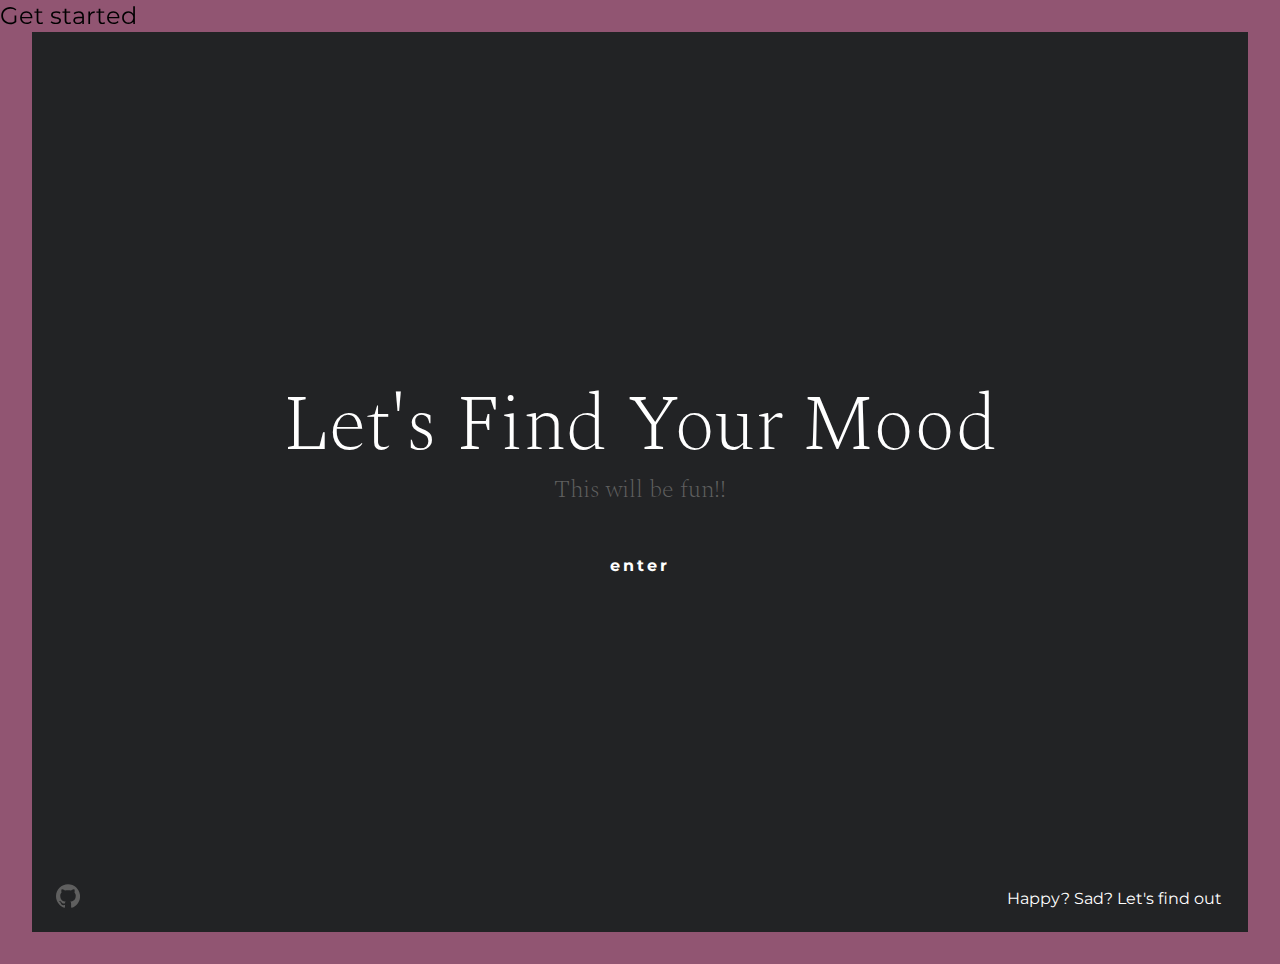
<file: MorphingPageTransition/index.html>
<!DOCTYPE html>
<html lang="en" class="no-js">
	<head>
		<meta charset="UTF-8" />
		<meta name="viewport" content="width=device-width, initial-scale=1">
		<title>Emotionizer</title>
		<meta name="description" content="A page transition where one SVG path is morphed into another" />
		<meta name="keywords" content="page transition, svg, morph, path, javascript, web design, web dev" />
		<meta name="author" content="Codrops" />
		<link rel="shortcut icon" href="favicon.ico">
		<link href="https://fonts.googleapis.com/css?family=Nunito:400,700|Spectral:200" rel="stylesheet">
		<link rel="stylesheet" type="text/css" href="css/normalize.css" />
		<link rel="stylesheet" type="text/css" href="css/demo.css" />
		<link rel="stylesheet" type="text/css" href="pater/pater.css" />
		<link rel="stylesheet" href="css/style.css"/>
		<script>document.documentElement.className = 'js';</script>
	</head>
	<body class="demo-1 loading">
		<svg class="hidden">
			<symbol id="icon-arrow" viewBox="0 0 24 24">
				<title>arrow</title>
				<polygon points="6.3,12.8 20.9,12.8 20.9,11.2 6.3,11.2 10.2,7.2 9,6 3.1,12 9,18 10.2,16.8 "/>
			</symbol>
			<symbol id="icon-drop" viewBox="0 0 24 24">
				<title>drop</title>
				<path d="M12,21c-3.6,0-6.6-3-6.6-6.6C5.4,11,10.8,4,11.4,3.2C11.6,3.1,11.8,3,12,3s0.4,0.1,0.6,0.3c0.6,0.8,6.1,7.8,6.1,11.2C18.6,18.1,15.6,21,12,21zM12,4.8c-1.8,2.4-5.2,7.4-5.2,9.6c0,2.9,2.3,5.2,5.2,5.2s5.2-2.3,5.2-5.2C17.2,12.2,13.8,7.3,12,4.8z"/><path d="M12,18.2c-0.4,0-0.7-0.3-0.7-0.7s0.3-0.7,0.7-0.7c1.3,0,2.4-1.1,2.4-2.4c0-0.4,0.3-0.7,0.7-0.7c0.4,0,0.7,0.3,0.7,0.7C15.8,16.5,14.1,18.2,12,18.2z"/>
			</symbol>
			<symbol id="icon-github" viewBox="0 0 32.6 31.8">
				<title>github</title>
				<path d="M16.3,0C7.3,0,0,7.3,0,16.3c0,7.2,4.7,13.3,11.1,15.5c0.8,0.1,1.1-0.4,1.1-0.8c0-0.4,0-1.4,0-2.8c-4.5,1-5.5-2.2-5.5-2.2c-0.7-1.9-1.8-2.4-1.8-2.4c-1.5-1,0.1-1,0.1-1c1.6,0.1,2.5,1.7,2.5,1.7c1.5,2.5,3.8,1.8,4.7,1.4c0.1-1.1,0.6-1.8,1-2.2c-3.6-0.4-7.4-1.8-7.4-8.1c0-1.8,0.6-3.2,1.7-4.4C7.4,10.7,6.8,9,7.7,6.8c0,0,1.4-0.4,4.5,1.7c1.3-0.4,2.7-0.5,4.1-0.5c1.4,0,2.8,0.2,4.1,0.5c3.1-2.1,4.5-1.7,4.5-1.7c0.9,2.2,0.3,3.9,0.2,4.3c1,1.1,1.7,2.6,1.7,4.4c0,6.3-3.8,7.6-7.4,8c0.6,0.5,1.1,1.5,1.1,3c0,2.2,0,3.9,0,4.5c0,0.4,0.3,0.9,1.1,0.8c6.5-2.2,11.1-8.3,11.1-15.5C32.6,7.3,25.3,0,16.3,0z"/>
			</symbol>
		</svg>
		<main>
			<div class="content content--intro">
				<div class="frame">
					<header class="codrops-header">
						
						
					</header>
					<a class="github" href="https://github.com/codrops/MorphingPageTransition/" title="Find this project on GitHub"><svg class="icon icon--github"><use xlink:href="#icon-github"></use></svg></a>
					<nav class="demos">
						<a class="demo demo--current" href="index.html"><span>Happy? Sad? Let's find out</span></a>
						
					</nav>
				</div>
				<div class="content__inner">
					<h2 class="content__title">Let's Find Your Mood</h2>
					<h3 class="content__subtitle">This will be fun!!</h3>
					<a  class="enter">enter</a>
					
				</div>
				<div class="shape-wrap">
					<svg class="shape" width="100%" height="100vh" preserveAspectRatio="none" viewBox="0 0 1440 800" xmlns:pathdata="http://www.codrops.com/">
						<path d="M -44,-50 C -52.71,28.52 15.86,8.186 184,14.69 383.3,22.39 462.5,12.58 638,14 835.5,15.6 987,6.4 1194,13.86 1661,30.68 1652,-36.74 1582,-140.1 1512,-243.5 15.88,-589.5 -44,-50 Z" pathdata:id="M -44,-50 C -137.1,117.4 67.86,445.5 236,452 435.3,459.7 500.5,242.6 676,244 873.5,245.6 957,522.4 1154,594 1593,753.7 1793,226.3 1582,-126 1371,-478.3 219.8,-524.2 -44,-50 Z"></path>
					</svg>
				</div>
			</div><!-- /content -->
			<div class="content content--fixed" >
						<div id="step" class="sleep">1</div>
						<form id="hire_us">
							<p id="pin_0" class="click pulse">Get started</p>
							<p id="pin_1"></p>
							<p>
								<input id="your_name" type="text" class="sleep" autocomplete="off" spellcheck="false" />
							</p>
							<p id="pin_2"></p>
							<p>
								<input id="email_address" type="email" class="sleep" autocomplete="off" spellcheck="false" />
							</p>
							<p id="pin_3"></p>
							<p>
								<input id="your_color" type="text" class="sleep" autocomplete="off" spellcheck="false" />
							</p>
							<p id="pin_4"></p>
							<p id="pin_5"></p>
							<p id="pin_6"></p>
							<p id="type" contenteditable="true" class="sleep">Feel free to use <b>bold (Ctrl-B)</b>, <i>italics (Ctrl-I),</i> even <u>underlines (Ctrl-U)</u> if you must..</p>
							<p id="pin_7"></p>
							<input id="go" class="sleep" type="button" value="send us your pitch" />
							<p id="pin_8"></p>
							<p id="pin_9"></p>
						</form>
						  
						<script  src="js/index.js"></script>
			</div>
			<script src="js/imagesloaded.pkgd.min.js"></script>
			<script src="js/charming.min.js"></script>
			<script src="js/anime.min.js"></script>
			<script src="js/demo1.js"></script>
			
		</main>
	</body>
</html>
</file>
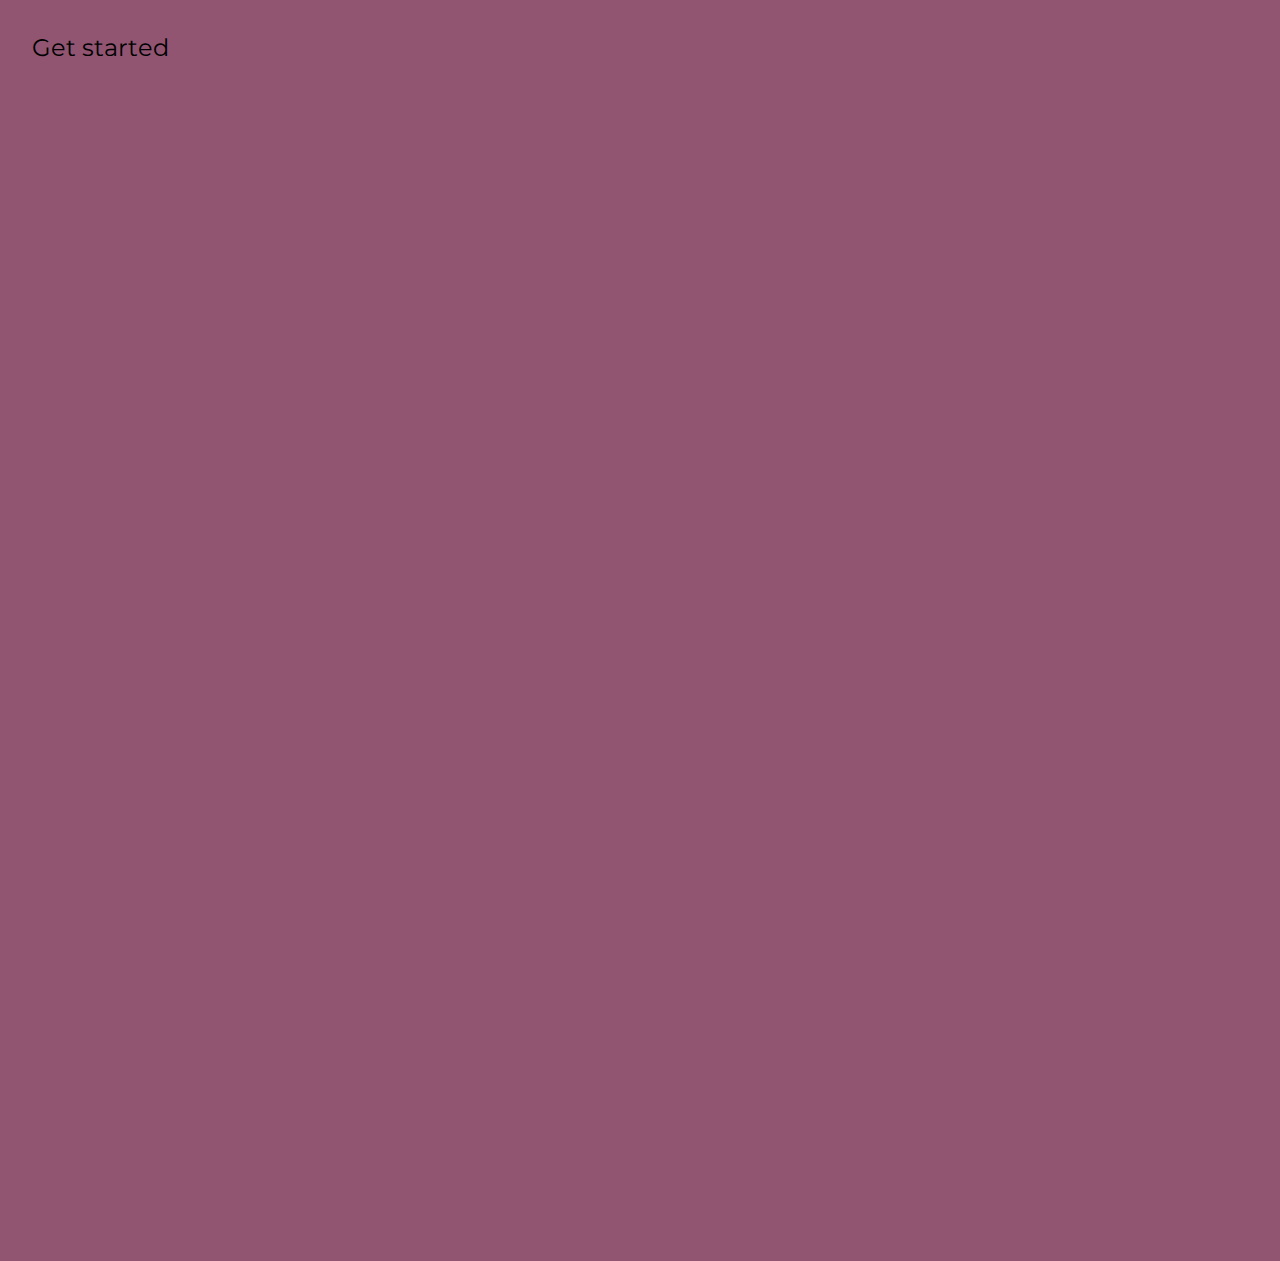
<file: MorphingPageTransition/dash.html>
<!DOCTYPE html>
<html lang="en" >

<head>
  <meta charset="UTF-8">
  <title>question form</title>
  
  
  
      <link rel="stylesheet" href="css/style.css">

  
</head>

<body>

  <div id="step" class="sleep">1</div>
<form id="hire_us">
	<p id="pin_0" class="click pulse">Get started</p>
	<p id="pin_1"></p>
	<p>
		<input id="your_name" type="text" class="sleep" autocomplete="off" spellcheck="false" />
	</p>
	<p id="pin_2"></p>
	<p>
		<input id="email_address" type="email" class="sleep" autocomplete="off" spellcheck="false" />
	</p>
	<p id="pin_3"></p>
	<p>
		<input id="your_color" type="text" class="sleep" autocomplete="off" spellcheck="false" />
	</p>
	<p id="pin_4"></p>
	<p id="pin_5"></p>
	<p id="pin_6"></p>
	<p id="type" contenteditable="true" class="sleep">Feel free to use <b>bold (Ctrl-B)</b>, <i>italics (Ctrl-I),</i> even <u>underlines (Ctrl-U)</u> if you must..</p>
	<p id="pin_7"></p>
	<input id="go" class="sleep" type="button" value="send us your pitch" />
	<p id="pin_8"></p>
	<p id="pin_9"></p>
</form>
  
  

    <script  src="js/index.js"></script>




</body>

</html>
</file>
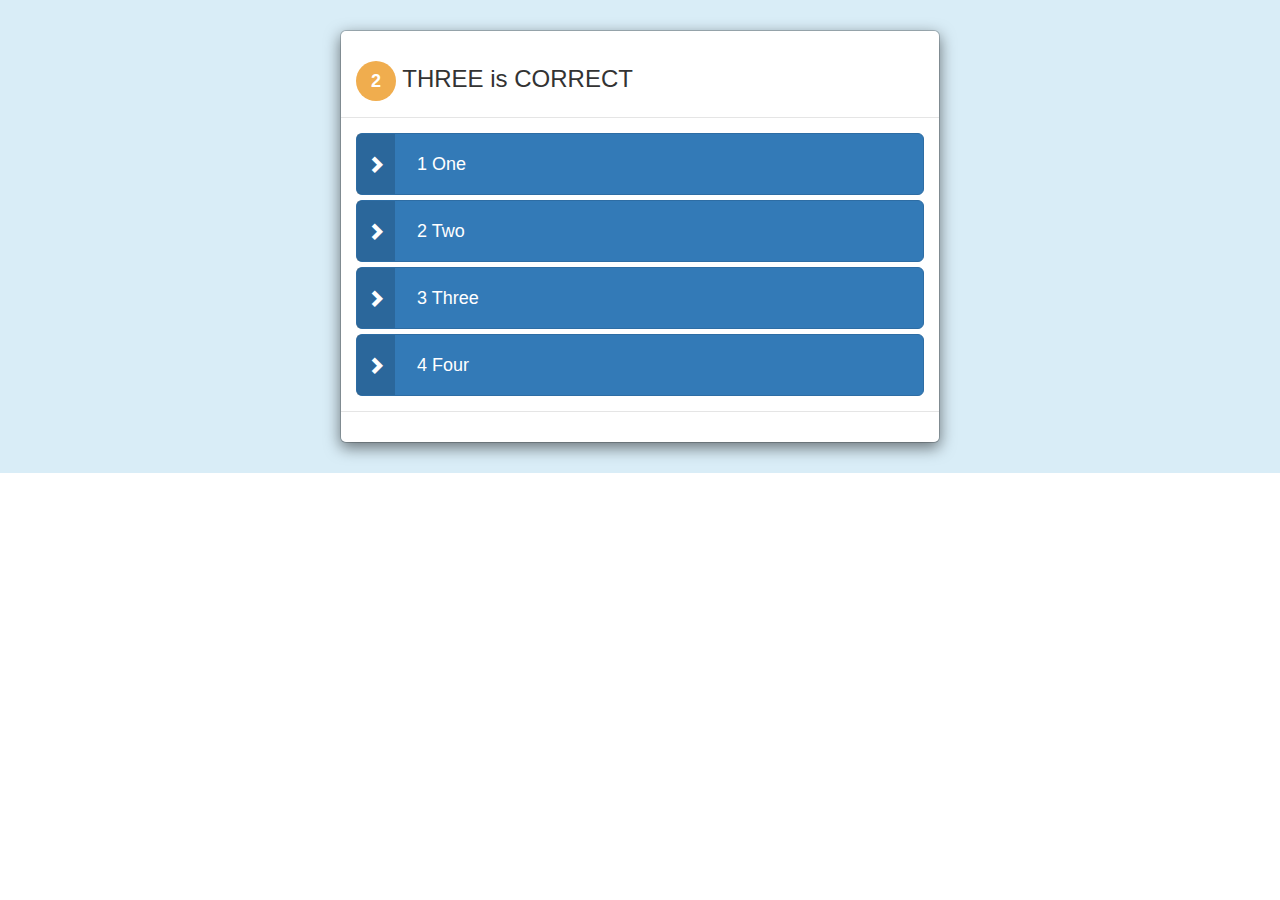
<file: qa template/modal_quiz_with_radio_button.html>
<!DOCTYPE html>
<html lang="en">
<head>
    <meta charset="utf-8">
    <!-- This file has been downloaded from Bootsnipp.com. Enjoy! -->
    <title>Modal Quiz with Radio button - Bootsnipp.com</title>
        <meta name="viewport" content="width=device-width, initial-scale=1">
    <link href="http://maxcdn.bootstrapcdn.com/bootstrap/3.3.0/css/bootstrap.min.css" rel="stylesheet">
    <style type="text/css">
        #qid {
  padding: 10px 15px;
  -moz-border-radius: 50px;
  -webkit-border-radius: 50px;
  border-radius: 20px;
}
label.btn {
    padding: 18px 60px;
    white-space: normal;
    -webkit-transform: scale(1.0);
    -moz-transform: scale(1.0);
    -o-transform: scale(1.0);
    -webkit-transition-duration: .3s;
    -moz-transition-duration: .3s;
    -o-transition-duration: .3s
}

label.btn:hover {
    text-shadow: 0 3px 2px rgba(0,0,0,0.4);
    -webkit-transform: scale(1.1);
    -moz-transform: scale(1.1);
    -o-transform: scale(1.1)
}
label.btn-block {
    text-align: left;
    position: relative
}

label .btn-label {
    position: absolute;
    left: 0;
    top: 0;
    display: inline-block;
    padding: 0 10px;
    background: rgba(0,0,0,.15);
    height: 100%
}

label .glyphicon {
    top: 34%
}
.element-animation1 {
    animation: animationFrames ease .8s;
    animation-iteration-count: 1;
    transform-origin: 50% 50%;
    -webkit-animation: animationFrames ease .8s;
    -webkit-animation-iteration-count: 1;
    -webkit-transform-origin: 50% 50%;
    -ms-animation: animationFrames ease .8s;
    -ms-animation-iteration-count: 1;
    -ms-transform-origin: 50% 50%
}
.element-animation2 {
    animation: animationFrames ease 1s;
    animation-iteration-count: 1;
    transform-origin: 50% 50%;
    -webkit-animation: animationFrames ease 1s;
    -webkit-animation-iteration-count: 1;
    -webkit-transform-origin: 50% 50%;
    -ms-animation: animationFrames ease 1s;
    -ms-animation-iteration-count: 1;
    -ms-transform-origin: 50% 50%
}
.element-animation3 {
    animation: animationFrames ease 1.2s;
    animation-iteration-count: 1;
    transform-origin: 50% 50%;
    -webkit-animation: animationFrames ease 1.2s;
    -webkit-animation-iteration-count: 1;
    -webkit-transform-origin: 50% 50%;
    -ms-animation: animationFrames ease 1.2s;
    -ms-animation-iteration-count: 1;
    -ms-transform-origin: 50% 50%
}
.element-animation4 {
    animation: animationFrames ease 1.4s;
    animation-iteration-count: 1;
    transform-origin: 50% 50%;
    -webkit-animation: animationFrames ease 1.4s;
    -webkit-animation-iteration-count: 1;
    -webkit-transform-origin: 50% 50%;
    -ms-animation: animationFrames ease 1.4s;
    -ms-animation-iteration-count: 1;
    -ms-transform-origin: 50% 50%
}
@keyframes animationFrames {
    0% {
        opacity: 0;
        transform: translate(-1500px,0px)
    }

    60% {
        opacity: 1;
        transform: translate(30px,0px)
    }

    80% {
        transform: translate(-10px,0px)
    }

    100% {
        opacity: 1;
        transform: translate(0px,0px)
    }
}

@-webkit-keyframes animationFrames {
    0% {
        opacity: 0;
        -webkit-transform: translate(-1500px,0px)
    }
    60% {
        opacity: 1;
        -webkit-transform: translate(30px,0px)
    }

    80% {
        -webkit-transform: translate(-10px,0px)
    }

    100% {
        opacity: 1;
        -webkit-transform: translate(0px,0px)
    }
}

@-ms-keyframes animationFrames {
    0% {
        opacity: 0;
        -ms-transform: translate(-1500px,0px)
    }

    60% {
        opacity: 1;
        -ms-transform: translate(30px,0px)
    }
    80% {
        -ms-transform: translate(-10px,0px)
    }

    100% {
        opacity: 1;
        -ms-transform: translate(0px,0px)
    }
}

.modal-header {
    background-color: transparent;
    color: inherit
}

.modal-body {
    min-height: 205px
}
#loadbar {
    position: absolute;
    width: 62px;
    height: 77px;
    top: 2em
}
.blockG {
    position: absolute;
    background-color: #FFF;
    width: 10px;
    height: 24px;
    -moz-border-radius: 8px 8px 0 0;
    -moz-transform: scale(0.4);
    -moz-animation-name: fadeG;
    -moz-animation-duration: .8800000000000001s;
    -moz-animation-iteration-count: infinite;
    -moz-animation-direction: linear;
    -webkit-border-radius: 8px 8px 0 0;
    -webkit-transform: scale(0.4);
    -webkit-animation-name: fadeG;
    -webkit-animation-duration: .8800000000000001s;
    -webkit-animation-iteration-count: infinite;
    -webkit-animation-direction: linear;
    -ms-border-radius: 8px 8px 0 0;
    -ms-transform: scale(0.4);
    -ms-animation-name: fadeG;
    -ms-animation-duration: .8800000000000001s;
    -ms-animation-iteration-count: infinite;
    -ms-animation-direction: linear;
    -o-border-radius: 8px 8px 0 0;
    -o-transform: scale(0.4);
    -o-animation-name: fadeG;
    -o-animation-duration: .8800000000000001s;
    -o-animation-iteration-count: infinite;
    -o-animation-direction: linear;
    border-radius: 8px 8px 0 0;
    transform: scale(0.4);
    animation-name: fadeG;
    animation-duration: .8800000000000001s;
    animation-iteration-count: infinite;
    animation-direction: linear
}
#rotateG_01 {
    left: 0;
    top: 28px;
    -moz-animation-delay: .33s;
    -moz-transform: rotate(-90deg);
    -webkit-animation-delay: .33s;
    -webkit-transform: rotate(-90deg);
    -ms-animation-delay: .33s;
    -ms-transform: rotate(-90deg);
    -o-animation-delay: .33s;
    -o-transform: rotate(-90deg);
    animation-delay: .33s;
    transform: rotate(-90deg)
}
#rotateG_02 {
    left: 8px;
    top: 10px;
    -moz-animation-delay: .44000000000000006s;
    -moz-transform: rotate(-45deg);
    -webkit-animation-delay: .44000000000000006s;
    -webkit-transform: rotate(-45deg);
    -ms-animation-delay: .44000000000000006s;
    -ms-transform: rotate(-45deg);
    -o-animation-delay: .44000000000000006s;
    -o-transform: rotate(-45deg);
    animation-delay: .44000000000000006s;
    transform: rotate(-45deg)
}
#rotateG_03 {
    left: 26px;
    top: 3px;
    -moz-animation-delay: .55s;
    -moz-transform: rotate(0deg);
    -webkit-animation-delay: .55s;
    -webkit-transform: rotate(0deg);
    -ms-animation-delay: .55s;
    -ms-transform: rotate(0deg);
    -o-animation-delay: .55s;
    -o-transform: rotate(0deg);
    animation-delay: .55s;
    transform: rotate(0deg)
}
#rotateG_04 {
    right: 8px;
    top: 10px;
    -moz-animation-delay: .66s;
    -moz-transform: rotate(45deg);
    -webkit-animation-delay: .66s;
    -webkit-transform: rotate(45deg);
    -ms-animation-delay: .66s;
    -ms-transform: rotate(45deg);
    -o-animation-delay: .66s;
    -o-transform: rotate(45deg);
    animation-delay: .66s;
    transform: rotate(45deg)
}
#rotateG_05 {
    right: 0;
    top: 28px;
    -moz-animation-delay: .7700000000000001s;
    -moz-transform: rotate(90deg);
    -webkit-animation-delay: .7700000000000001s;
    -webkit-transform: rotate(90deg);
    -ms-animation-delay: .7700000000000001s;
    -ms-transform: rotate(90deg);
    -o-animation-delay: .7700000000000001s;
    -o-transform: rotate(90deg);
    animation-delay: .7700000000000001s;
    transform: rotate(90deg)
}
#rotateG_06 {
    right: 8px;
    bottom: 7px;
    -moz-animation-delay: .8800000000000001s;
    -moz-transform: rotate(135deg);
    -webkit-animation-delay: .8800000000000001s;
    -webkit-transform: rotate(135deg);
    -ms-animation-delay: .8800000000000001s;
    -ms-transform: rotate(135deg);
    -o-animation-delay: .8800000000000001s;
    -o-transform: rotate(135deg);
    animation-delay: .8800000000000001s;
    transform: rotate(135deg)
}
#rotateG_07 {
    bottom: 0;
    left: 26px;
    -moz-animation-delay: .99s;
    -moz-transform: rotate(180deg);
    -webkit-animation-delay: .99s;
    -webkit-transform: rotate(180deg);
    -ms-animation-delay: .99s;
    -ms-transform: rotate(180deg);
    -o-animation-delay: .99s;
    -o-transform: rotate(180deg);
    animation-delay: .99s;
    transform: rotate(180deg)
}
#rotateG_08 {
    left: 8px;
    bottom: 7px;
    -moz-animation-delay: 1.1s;
    -moz-transform: rotate(-135deg);
    -webkit-animation-delay: 1.1s;
    -webkit-transform: rotate(-135deg);
    -ms-animation-delay: 1.1s;
    -ms-transform: rotate(-135deg);
    -o-animation-delay: 1.1s;
    -o-transform: rotate(-135deg);
    animation-delay: 1.1s;
    transform: rotate(-135deg)
}
@-moz-keyframes fadeG {
    0% {
        background-color: #000
    }

    100% {
        background-color: #FFF
    }
}

@-webkit-keyframes fadeG {
    0% {
        background-color: #000
    }

    100% {
        background-color: #FFF
    }
}

@-ms-keyframes fadeG {
    0% {
        background-color: #000
    }

    100% {
        background-color: #FFF
    }
}

@-o-keyframes fadeG {
    0% {
        background-color: #000
    }
    100% {
        background-color: #FFF
    }
}

@keyframes fadeG {
    0% {
        background-color: #000
    }

    100% {
        background-color: #FFF
    }
}

    </style>
    <script src="http://code.jquery.com/jquery-1.11.1.min.js"></script>
    <script src="http://maxcdn.bootstrapcdn.com/bootstrap/3.3.0/js/bootstrap.min.js"></script>
</head>
<body>
<div class="container-fluid bg-info">
    <div class="modal-dialog">
      <div class="modal-content">
         <div class="modal-header">
            <h3><span class="label label-warning" id="qid">2</span> THREE is CORRECT</h3>
        </div>
        <div class="modal-body">
            <div class="col-xs-3 col-xs-offset-5">
               <div id="loadbar" style="display: none;">
                  <div class="blockG" id="rotateG_01"></div>
                  <div class="blockG" id="rotateG_02"></div>
                  <div class="blockG" id="rotateG_03"></div>
                  <div class="blockG" id="rotateG_04"></div>
                  <div class="blockG" id="rotateG_05"></div>
                  <div class="blockG" id="rotateG_06"></div>
                  <div class="blockG" id="rotateG_07"></div>
                  <div class="blockG" id="rotateG_08"></div>
              </div>
          </div>

          <div class="quiz" id="quiz" data-toggle="buttons">
           <label class="element-animation1 btn btn-lg btn-primary btn-block"><span class="btn-label"><i class="glyphicon glyphicon-chevron-right"></i></span> <input type="radio" name="q_answer" value="1">1 One</label>
           <label class="element-animation2 btn btn-lg btn-primary btn-block"><span class="btn-label"><i class="glyphicon glyphicon-chevron-right"></i></span> <input type="radio" name="q_answer" value="2">2 Two</label>
           <label class="element-animation3 btn btn-lg btn-primary btn-block"><span class="btn-label"><i class="glyphicon glyphicon-chevron-right"></i></span> <input type="radio" name="q_answer" value="3">3 Three</label>
           <label class="element-animation4 btn btn-lg btn-primary btn-block"><span class="btn-label"><i class="glyphicon glyphicon-chevron-right"></i></span> <input type="radio" name="q_answer" value="4">4 Four</label>
       </div>
   </div>
   <div class="modal-footer text-muted">
    <span id="answer"></span>
</div>
</div>
</div>
</div>
<script type="text/javascript">
$(function(){
    var loading = $('#loadbar').hide();
    $(document)
    .ajaxStart(function () {
        loading.show();
    }).ajaxStop(function () {
    	loading.hide();
    });
    
    $("label.btn").on('click',function () {
    	var choice = $(this).find('input:radio').val();
    	$('#loadbar').show();
    	$('#quiz').fadeOut();
    	setTimeout(function(){
           $( "#answer" ).html(  $(this).checking(choice) );      
            $('#quiz').show();
            $('#loadbar').fadeOut();
           /* something else */
    	}, 1500);
    });

    $ans = 3;

    $.fn.checking = function(ck) {
        if (ck != $ans)
            return 'INCORRECT';
        else 
            return 'CORRECT';
    }; 
});	

</script>
</body>
</html>
</file>
<file: MorphingPageTransition/css/demo.css>
*,
*::after,
*::before {
	box-sizing: border-box;
}

body {
	font-family: 'Nunito', sans-serif;
	min-height: 100vh;
	color: #57585c;
	color: var(--color-text);
	background-color: #fff;
	-webkit-font-smoothing: antialiased;
	-moz-osx-font-smoothing: grayscale;
}

/* Color schemes */
.demo-1 {
	--color-text: #fff;
	--color-link: #5f5f5f;
	--color-link-hover: #ff963b;
	--color-enter: #fff;
	--color-title: #fff;
	--color-subtitle: #5f5f5f;
	--color-menu-item: #000;
	--color-menu-item-hover: #ff963b;
	--color-menu-item-hover-alt: #8544da;
	--color-content: #222325;
	--color-content-fixed: #ddd;
	--font-alt: 200 6vw/1 'Spectral', serif;
	--color-next: #5f5f5f;
	--color-next-hover: #8544da;
}

.demo-2 {
	--color-text: #fff;
	--color-link: #002068;
	--color-link-hover: #d8d1d1;
	--color-enter: #ecec11;
	--color-title: #ffffff;
	--color-subtitle: #002068;
	--color-menu-item: #fff;
	--color-menu-item-hover: #000;
	--color-menu-item-hover-alt: #000;
	--color-content: #013bbb;
	--color-content-fixed: #ddd;
	--font-alt: 400 6vw/1 'Fugaz One', serif;
	--color-next: #fff;
	--color-next-hover: #000;
}

.demo-3 {
	--color-text: #fff;
	--color-link: #4c0a75;
	--color-link-hover: #f470d2;
	--color-enter: #f470d2;
	--color-title: #ffffff;
	--color-subtitle: #4c0a75;
	--color-menu-item: #000;
	--color-menu-item-hover: #4c0a75;
	--color-menu-item-hover-alt: #8544da;
	--color-content: #ffb4ec;
	--color-content-fixed: #ddd;
	--font-alt: 400 6vw/1 'Chewy', serif;
	--color-next: #fff;
	--color-next-hover: #000;
}

.demo-4 {
	--color-text: #4b2cf2;
	--color-link: #ec2525;
	--color-link-hover: #fff;
	--color-enter: #4b2cf2;
	--color-title: #ffffff;
	--color-subtitle: #ec2525;
	--color-content: #1c1b1b;
	--font-alt: 400 5vw/1 'Poppins', serif;
}

/* Page Loader */
.js .loading::before {
	content: '';
	position: fixed;
	z-index: 10000;
	top: 0;
	left: 0;
	width: 100%;
	height: 100%;
	background: #ccd8e4;
	background: var(--color-content);
}

.js .loading::after {
	content: '';
	position: fixed;
	z-index: 10000;
	top: 50%;
	left: 50%;
	width: 50px;
	height: 50px;
	margin: -25px 0 0 -25px;
	pointer-events: none;
	background: #333;
	background: var(--color-text);
	border-radius: 50%;
	animation: loaderAnim 0.5s ease infinite alternate forwards;
}

@keyframes loaderAnim {
	0% {
		transform: scale3d(0.5,0.5,1);
	}
	100% {
		transform: scale3d(1,1,1);
	}
}

a {
	text-decoration: none;
	color: #5d93d8;
	color: var(--color-link);
	outline: none;
}

a:hover,
a:focus {
	color: #423c2b;
	color: var(--color-link-hover);
	outline: none;
}

.hidden {
	position: absolute;
	overflow: hidden;
	width: 0;
	height: 0;
	pointer-events: none;
}

/* Icons */
.icon {
	display: block;
	width: 1.5em;
	height: 1.5em;
	margin: 0 auto;
	fill: currentColor;
}

.icon--arrow-right {
	transform: scale3d(-1,-1, 1);
	display: inline-block;
	vertical-align: middle;
	margin-left: 0.5em;
}

.frame {
	position: absolute;
	z-index: 10000;
	top: 0;
	left: 0;
	display: grid;
	align-content: space-between;
	width: 100%;
	max-width: none;
	height: 100vh;
	padding: 1.5em;
	pointer-events: none;
	grid-template-columns: 50% 50%;
	grid-template-rows: auto auto 4em;
	grid-template-areas: 'header ...'
	'... ...'
	'github demos';
}

.frame a {
	pointer-events: auto;
}

/* Header */
.codrops-header {
	position: relative;
	z-index: 100;
	display: flex;
	flex-direction: row;
	align-items: flex-start;
	align-items: center;
	align-self: start;
	grid-area: header;
	justify-self: start;
}

.codrops-header__title {
	font-size: 1em;
	font-weight: normal;
	margin: 0;
	padding: 0.75em 0;
}

.info {
	margin: 0 0 0 1.25em;
	font-style: italic;
	color: var(--color-link);
}

.github {
	display: block;
	align-self: end;
	grid-area: github;
	justify-self: start;
}

.demos {
	position: relative;
	display: block;
	align-self: end;
	text-align: center;
	grid-area: demos;
	display: block;
	justify-self: end;
}

.demo {
	padding: 0 0.15em;
}

.demo:not(:last-child) {
	margin-right: 1em;
}

.demo span {
	white-space: nowrap;
	pointer-events: none;
}

a.demo--current {
	pointer-events: none;
	color: var(--color-text);
}

/* Top Navigation Style */
.codrops-links {
	position: relative;
	display: flex;
	justify-content: center;
	margin: 0 1em 0 0;
	text-align: center;
	white-space: nowrap;
}

.codrops-icon {
	display: inline-block;
	margin: 0.15em;
	padding: 0.25em;
}

/* Page transitions */
main {
	height: 100vh;
	width: 100%;
	overflow: hidden;
	position: relative;
}

.content {
	width: 100%;
	height: 100vh;
	position: relative;
}

.content--intro {
	z-index: 100;
	height: 200vh;
}

.content--fixed {
	position: fixed;
	top: 0;
	left: 0;
	background-color: var(--color-content-fixed);
	/* background-image: var(--bg-img); */
	/* can't use this as relative path until it's fixed in Chrome https://bugs.chromium.org/p/chromium/issues/detail?id=618165 */
	background-position: 50% 50%;
	background-size: cover;
}

.demo-1 .content--fixed {
	background-color: hsl(331, 26%, 45%);
}

.demo-2 .content--fixed {
	background-image: url(../img/bg2.jpg);
}

.demo-3 .content--fixed {
	background-image: url(../img/bg3.jpg);
}

.demo-4 .content--fixed {
	background-image: url(../img/bg4.jpg);
}

.content__inner {
	width: 100%;
	height: 100vh;
	position: relative;
	text-align: center;
	display: flex;
	flex-wrap: wrap;
	flex-direction: column;
	align-items: center;
	justify-content: center;
}

.content--intro .content__inner {
	background: var(--color-content);
}

.content h2 {
	margin: 0;
}

.shape-wrap {
	position: relative;
	z-index: 10;
	margin: -5px 0 0 0; /* Hide the gap */
}

.shape {
	height: 100vh;
	width: 100%;
	display: block;
	fill: var(--color-content);
}

.content__title {
	font: var(--font-alt);
	color: var(--color-title);
	margin: 0;
	line-height: 1;
}

.content__title--filled {
	background: var(--color-content);
	padding: 0.25em 0.5em;
}

.content__title span {
	display: inline-block;
}

.content__subtitle {
	font: var(--font-alt);
	font-size: 1.5em;
	color: var(--color-subtitle);
	padding: 0.5em 0 0 0;
	margin: 0;
}

.enter, .explore {    
	margin: 6vh 0 0 0;
	font-size: 1em;
	letter-spacing: 3px;
	cursor: pointer;
	font-weight: bold;
	white-space: pre;
	color: var(--color-enter);
	pointer-events: auto;
}

.enter:hover,
.enter:focus {    
	color: var(--color-enter);
}

.enter span {
	display: inline-block;
}

.explore {
	background: var(--color-subtitle);
	color: var(--color-title);
	padding: 0.5em 1em;
}

.explore:hover,
.explore:focus {    
	background: var(--color-text);
}

.menu {
	display: flex;
	justify-content: center;
	flex-wrap: wrap;
}

.menu__item {
	font: var(--font-alt);
	font-size: 3vw;
	color: var(--color-menu-item);
	margin: 0 1em;
	position: relative;
	line-height: 1;
}

.menu__item:hover,
.menu__item:focus {
	color: var(--color-menu-item-hover);
}

.menu__item:nth-child(2):hover {
	color: var(--color-menu-item-hover-alt);
}

.demo-2 .menu__item {
	pointer-events: none;
	padding: 3em;
}

.demo-2 .menu__item span {
	pointer-events: auto;
}

.content__text {
	font-size: 1.85em;
	max-width: 800px;
	text-align: left;
}

.content__text a {
	color: var(--color-menu-item);
}

.content__text a:hover, 
.content__text a:focus {
	color: var(--color-menu-item-hover);
}

.next-demo {
	position: absolute;
	bottom: 0;
	right: 0;
	margin: 1.5em 2em;
	font-weight: bold;
	color: var(--color-next);
}

.next-demo:hover,
.next-demo:focus {
	color: var(--color-next-hover);
}

@media screen and (max-width: 50em) {
	.frame {
		z-index: 1000;
		display: block;
		padding: 0.85em 0;
	}
	.demos {
		font-size: 0.85em;
		padding: 0 0.25em;
	}
	.codrops-header {
		flex-direction: column;
		align-items: center;
		padding-top: 5em;
	}
	.codrops-header__title {
		font-weight: bold;
		padding-bottom: 0.25em;
		text-align: center;
	}
	.github {
		display: none;
	}
	.codrops-links {
		margin: 0;
	}
	.content--intro .content__inner,
	.demo-4 .content__inner {
		padding-top: 12em;
	}
	.content__title {
		font-size: 2em;
	}
	.demo {
		padding: 0;
		margin: 0;
	}
	.menu__item {
		margin: 0.5em 0;
		font-size: 1.5em;
	}
	.content__text {
		padding: 1em;
		font-size: 1em;
	}
	.next-demo {
		position: relative;
	}
}
</file>
<file: MorphingPageTransition/pater/pater.css>
.pater {
	position: fixed;
	top: 0;
	background: #000;
	color: #fff;
	width: 100%;
	padding: 0.5em 0.5em 0 0.5em;
	display: flex;
	align-items: center;
	justify-items: center;
	text-align: center;
	font-size: 0.85em;
	z-index: 10000;
}

.pater:hover,
.pater:focus {
	color: #fff;
}

.pater__sponsor {
	vertical-align: middle;
}

.pater__sponsor span {
	font-size: 0.65em;
	letter-spacing: 3px;
	margin-left: 0.5em;
	text-transform: uppercase;
	font-weight: bold;

}

.pater__logo {
	max-height: 1.5em;
	vertical-align: middle;
}

.pater__title {
	margin: 0;
	text-transform: uppercase;
	letter-spacing: 1px;
	display: flex;
	flex-direction: column;
}

.pater__title span:first-child {
	font-size: 0.85em;
	display: block;
	line-height: 1;
}

.pater__title span:nth-child(2) {
	letter-spacing: 2px;
	font-size: 0.5em;
	display: none;
}

.pater__description {
	margin: 0;
	display: none;
}

.pater__img {
	max-height: 65px;
}

@media screen and (min-width: 50em) {
	.pater {
		position: absolute;
		top: 0;
		right: 0;
		margin: 2em;
		width: 280px;
		display: grid;
		padding: 0.85em 0.85em 0 0.85em;
		grid-template-columns: 65% 35%;
		grid-template-rows: 1em 8em;
		font-size: 1em;
		border: 2px solid #fff;
		background: transparent;
		text-align: left;
	}
	.pater__sponsor {
		width: 100%;
		grid-area: 1 / 1 / 2 / 3;
	}
	.pater__logo {
		padding: 0 0 0 0.45em;
	}
	.pater__img {
		max-height: none;
		max-width: 100%;
		grid-area: 2 / 2 / 3 / 3;
		align-self: end;
		transition: transform 0.3s, opacity 0.3s;
		transition-timing-function: ease-in-out;
		transform-origin: 100% 100%;
	}
	.pater:hover .pater__img {
		opacity: 0.7;
		transform: scale3d(1.1,1.1,1);
	}
	.pater__title,
	.pater__description {
		grid-area: 2 / 1 / 3 / 2;
		align-self: end;
		padding: 0 0 1em 0.25em;
		transition: transform 0.3s, opacity 0.3s;
		transition-timing-function: ease-in-out;
	}
	.pater:hover .pater__title {
		opacity: 0;
		transform: translate3d(0,-20px,0);
	}
	.pater__description {
		display: block;
		font-weight: bold;
		text-transform: uppercase;
		font-size: 0.85em;
		letter-spacing: 1px;
		padding-right: 1.25em;
		opacity: 0;
		transform: translate3d(0,20px,0);
	}
	.pater:hover .pater__description {
		opacity: 1;
		transform: translate3d(0,0,0);
	}
	.pater__title span:first-child {
		margin: 0 0 0.25em;
		font-size: 1em;
	}
	.pater__title span:nth-child(2) {
		display: block;
	}
}
</file>
<file: MorphingPageTransition/css/style.css>
@import url(https://fonts.googleapis.com/css?family=Montserrat:400,700);
* {
	margin: 0;
	padding: 0;
	cursor: default;
	box-sizing: border-box;
	cursor: default;
	outline: none;
}

*:focus {
	outline: none;
}

::-moz-selection {
	color: hsl(330, 100%, 60%);
}

::selection {
	color: hsl(330, 100%, 60%);
}

body {
	font-family: Montserrat, sans-serif;
	margin: 2rem;
	color: hsl(0, 0%, 0%);
	background: hsl(331, 26%, 45%);
}

#step {
	position: fixed;
	z-index: 0;
	bottom: 0;
	right: 1vw;
	font-size: 60vh;
	font-weight: 700;
	color: hsl(330, 25%, 15%);
	-webkit-transition: 2s;
	transition: 2s;
}

#step::before {
	content: 'Step';
	position: absolute;
	z-index: 1;
	top: 35%;
	right: 2vw;
	font-size: 20vh;
	font-weight: 700;
	color: hsl(330, 25%, 5%);
}

#step::after {
	content: 'of 4';
	position: absolute;
	z-index: 1;
	top: 65%;
	left: -2rem;
	font-size: 10vh;
	font-weight: 700;
	color: hsl(330, 25%, 20%);
}

.sleep {
	opacity: 0;
}

.rest {
	height: 0;
	opacity: 0;
}

.wake {
	opacity: 1;
}

p {
	position: relative;
	z-index: 2;
	font-family: Montserrat, sans-serif;
	font-size: 1.5rem;
	line-height: 2rem;
	height: 5rem;
	-webkit-transition: 1s ease-out .5s;
	transition: 1s ease-out .5s;
}

#type {
	height: auto;
	margin: 2rem 0;
}

.collapsed {
	height: 0;
}

[contenteditable] {
	color: hsl(330, 10%, 50%);
	border: 0 solid hsl(330, 10%, 50%);
	border-width: 0 .1rem;
	padding: 0 1em;
	-webkit-transition: 1s ease-out;
	transition: 1s ease-out;
}

[contenteditable]:focus {
	color: hsl(30, 100%, 75%);
	border-color: hsl(330, 10%, 50%);
}

input[type=button] {
	position: relative;
	top: 0rem;
	font-family: Montserrat, sans-serif;
	font-size: 2rem;
	font-weight: 700;
	color: hsl(330, 10%, 25%);
	background: transparent;
	border: .2rem solid hsl(330, 10%, 25%);
	border-radius: .75rem;
	padding: 0.5rem 1rem;
	box-shadow: 0 0 0 hsl(330, 10%, 5%);
	-webkit-transition: 1s ease-out;
	transition: 1s ease-out;
	cursor: pointer;
}

input[type=button]:hover {
	top: -.5rem;
	color: hsl(30, 100%, 75%);
	border: .2rem solid hsl(30, 100%, 75%);
	box-shadow: 0 .5rem 0.5rem hsl(330, 10%, 5%);
}

input[type=text],
input[type=email] {
	font-family: Montserrat, sans-serif;
	font-size: 1.5rem;
	line-height: 2.5rem;
	color: hsl(30, 100%, 75%);
	background: transparent;
	border: 0 solid hsl(330, 10%, 25%);
	border-width: 0 0 .1rem 0;
	width: 3em;
	-webkit-transition: 1s ease-out;
	transition: 1s ease-out;
}

.click {
	cursor: pointer;
}

body.wait .click {
	cursor: default;
}

.pulse {
	-webkit-animation: pulse 2s infinite linear;
	        animation: pulse 2s infinite linear;
}

.pulse:hover {
	-webkit-animation: none;
	        animation: none;
}

@-webkit-keyframes pulse {
	0% {
		opacity: .25;
	}
	50% {
		opacity: 1;
	}
	100% {
		opacity: .25;
	}
}

@keyframes pulse {
	0% {
		opacity: .25;
	}
	50% {
		opacity: 1;
	}
	100% {
		opacity: .15;
	}
}
</file>
